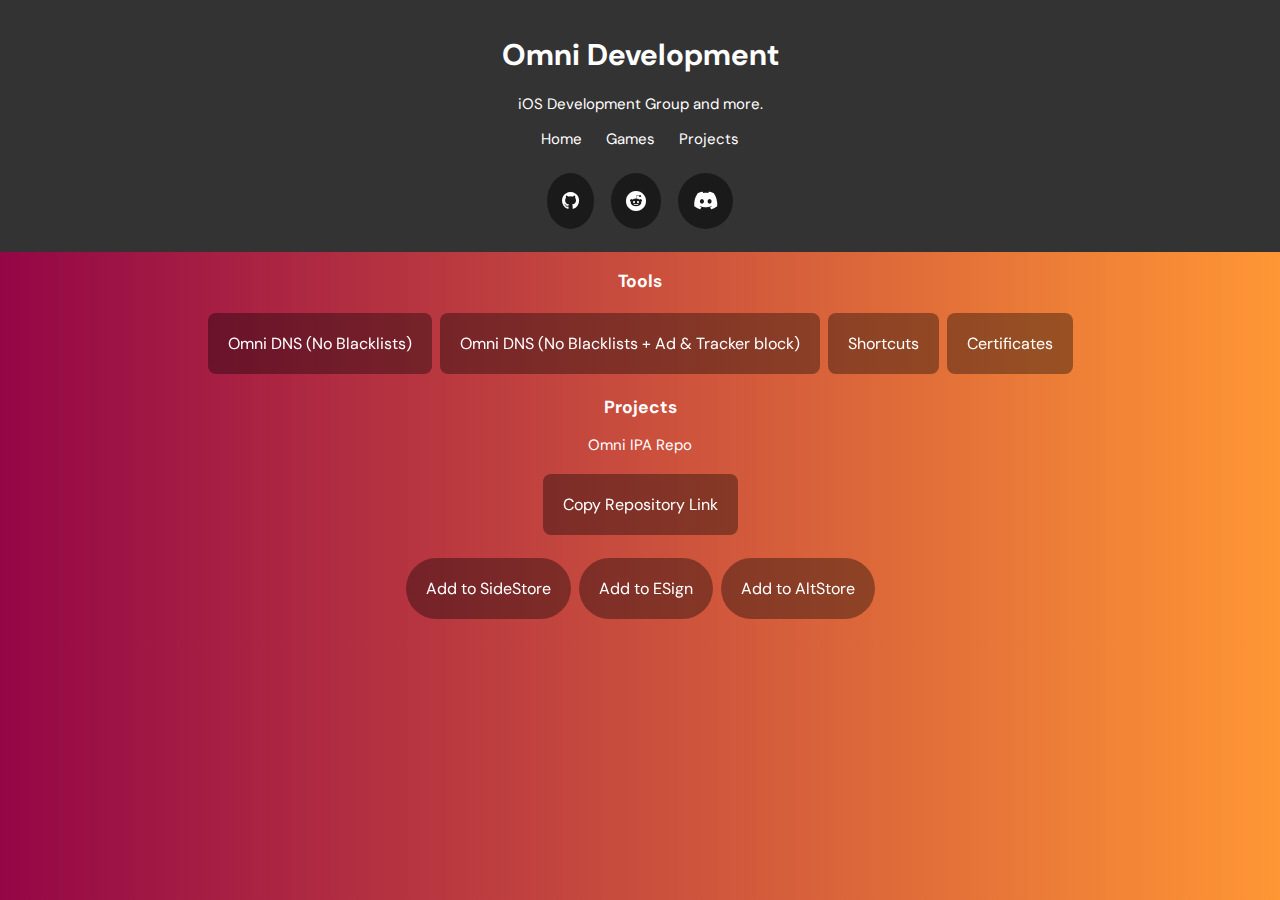
<file: index.html>
<!doctype html>
<html lang="en">
  <head>
    <meta charset="utf-8">
    <meta http-equiv="X-UA-Compatible" content="IE=edge">
    <meta name="viewport" content="width=device-width, initial-scale=1">
    <title>Omni Development</title>
    <link rel="stylesheet" href="styles.css">
    <link rel="icon" type="image/x-icon" href="/images/favicon.ico">
  </head>
  <link href='https://fonts.googleapis.com/css?family=Montserrat' rel='stylesheet'>
  <link rel="stylesheet" href="https://cdnjs.cloudflare.com/ajax/libs/font-awesome/6.0.0-beta3/css/all.min.css">
  <link rel="stylesheet" href="https://cdnjs.cloudflare.com/ajax/libs/font-awesome/4.7.0/css/font-awesome.min.css">
  <link rel="preconnect" href="https://fonts.googleapis.com">
  <link rel="preconnect" href="https://fonts.gstatic.com" crossorigin>
  <link href="https://fonts.googleapis.com/css2?family=DM+Sans:ital,opsz,wght@0,9..40,100..1000;1,9..40,100..1000&display=swap" rel="stylesheet">
  <style>

  /* width */
  ::-webkit-scrollbar {
  width: 10px;
  background: rgba(0, 0, 0, 0.8); 
}

.titletext {
        color: #ffffff;
        font-size:25px; 
      }

      .button:active {
  opacity: 0.9;
  transform: translateY(1px);
}

.esign {
    background-color: rgb(58, 183, 233)
  }
header {
  background-color: #333;
  color: #fff;
  padding: 15px 0;
  text-align: center;
}

nav ul {
  list-style: none;
  padding: 0;
}

nav ul li {
  display: inline;
  margin: 0 10px;
}

nav ul li a {
  color: #fff;
  text-decoration: none;
}



    
.button {
  background-color: #0000005b;
  border: none;
  color: rgb(255, 255, 255);
  padding: 20px;
  text-align: center;
  text-decoration: none;
  display: inline-block;
  font-size: 16px;
  margin: 4px 2px;
  cursor: pointer;
  transition: all 0.25s ease;
}

.button:hover {background-color: #000000;}

.button:active {
  opacity: 0.9;
  transform: translateY(1px);
}

.button1 {border-radius: 2px;}
.button2 {border-radius: 4px;}
.button3 {border-radius: 8px;}
.button4 {border-radius: 32px;}
.button5 {border-radius: 50%;}

.navbar {
            background-color: #333;
            overflow: hidden;
        }

        .navbar a {
            float: center;
            display: block;
            color: white;
            text-align: center;
            padding: 0px 20px;
            text-decoration: none;
            transition: background 0.3s;
        }

        .navbar .social-icons {
            float: center;
        }

        .navbar .social-icons a {
            padding: 0 10px;
        }

        .social-icons img {
            height: 20px;
            width: 20px;
        }
 
 span {
  text-shadow: 5px 10px 14px #000000;
}
  body {
      font-family: 'DM Sans';font-size: 15px;
  }

 .body2 {
  font-family: Arial, sans-serif;
  margin: 0;
  padding: 0;
  color: #333333;
  background-color: #f4f4f4;
}

  
  </style>
  </head>
  <body>
   <section id="top">
 <header>
  
        <h1>Omni Development</h1>
        <p>iOS Development Group and more.</p>
        <nav>
            <ul>
                <li><a href="index.html">Home</a></li>
                <li><a href="https://omni-development.github.io/Omni-Site/Games/games.html">Games</a></li>
                <li><a href="Other Projects/index.html">Projects</a></li>
            </ul>
          
        </nav>
    
        <div class="social-bar">
          <a href="https://github.com/Omni-Development" target="_blank" rel="noopener noreferrer" class="transparent float-on-hover"><i class="fa fa-github "></i></a>
          <a href="https://www.reddit.com/user/Omni-Development/" target="_blank" rel="noopener noreferrer" class="transparent float-on-hover"><i class="fa fa-reddit"></i></a>
          <a href="https://discord.gg/ywjKvfDMd3" target="_blank" rel="noopener noreferrer" class="transparent discord float-on-hover"><i class="fa fa-discord"></i></a>
        </div>
    </header>
 </section>
<p></p>
<h3>Tools</h3>
<a href="https://raw.githubusercontent.com/Omni-Development/Omni-DNS/refs/heads/main/OmniDNS.mobileconfig" target="_self" class="button button3 + float-on-hover">Omni DNS (No Blacklists)</a>
<a href="https://raw.githubusercontent.com/Omni-Development/Omni-DNS/refs/heads/main/OmniDNSAdblock.mobileconfig" target="_self" class="button button3 + float-on-hover">Omni DNS (No Blacklists + Ad & Tracker block)</a>
<a href="shortcuts.html" target="_self" class="button button3 + float-on-hover">Shortcuts</a>
<a href="certificates.html" target="_self" class="button button3 + float-on-hover">Certificates</a>
</a>
<h3>Projects</h3>
<p>Omni IPA Repo</p>
<a href="javascript:void(0);" onclick="copyRepoLink()" class="button + button3 + float-on-hover">Copy Repository Link</a>
<p></p>
<a href="sidestore://source?url=https://raw.githubusercontent.com/Omni-Development/The-Omni-Repository/refs/heads/main/app-repo.json" target="_self" class="button button4 + float-on-hover">Add to SideStore</a>
<a href="esign://addsource?url=https://raw.githubusercontent.com/Omni-Development/The-Omni-Repository/refs/heads/main/app-repo.json" target="_self" class="button button4 + float-on-hover">Add to ESign</a>
<a href="altstore://source?url=https://raw.githubusercontent.com/Omni-Development/The-Omni-Repository/refs/heads/main/app-repo.json" target="_self" class="button button4 + float-on-hover">Add to AltStore</a>
<h2></h2>
  </body>
  </div>

  <script>
    function copyRepoLink() {
       var textToCopy = `https://raw.githubusercontent.com/Omni-Development/The-Omni-Repository/refs/heads/main/app-repo.json`;
       var textarea = document.createElement("textarea");
       textarea.value = textToCopy;
       document.body.appendChild(textarea);
       textarea.select();
       document.execCommand("copy");
       document.body.removeChild(textarea);
       alert("Realmzers AltStore Source copied to clipboard!");
   }
   </script>
</html>
</file>
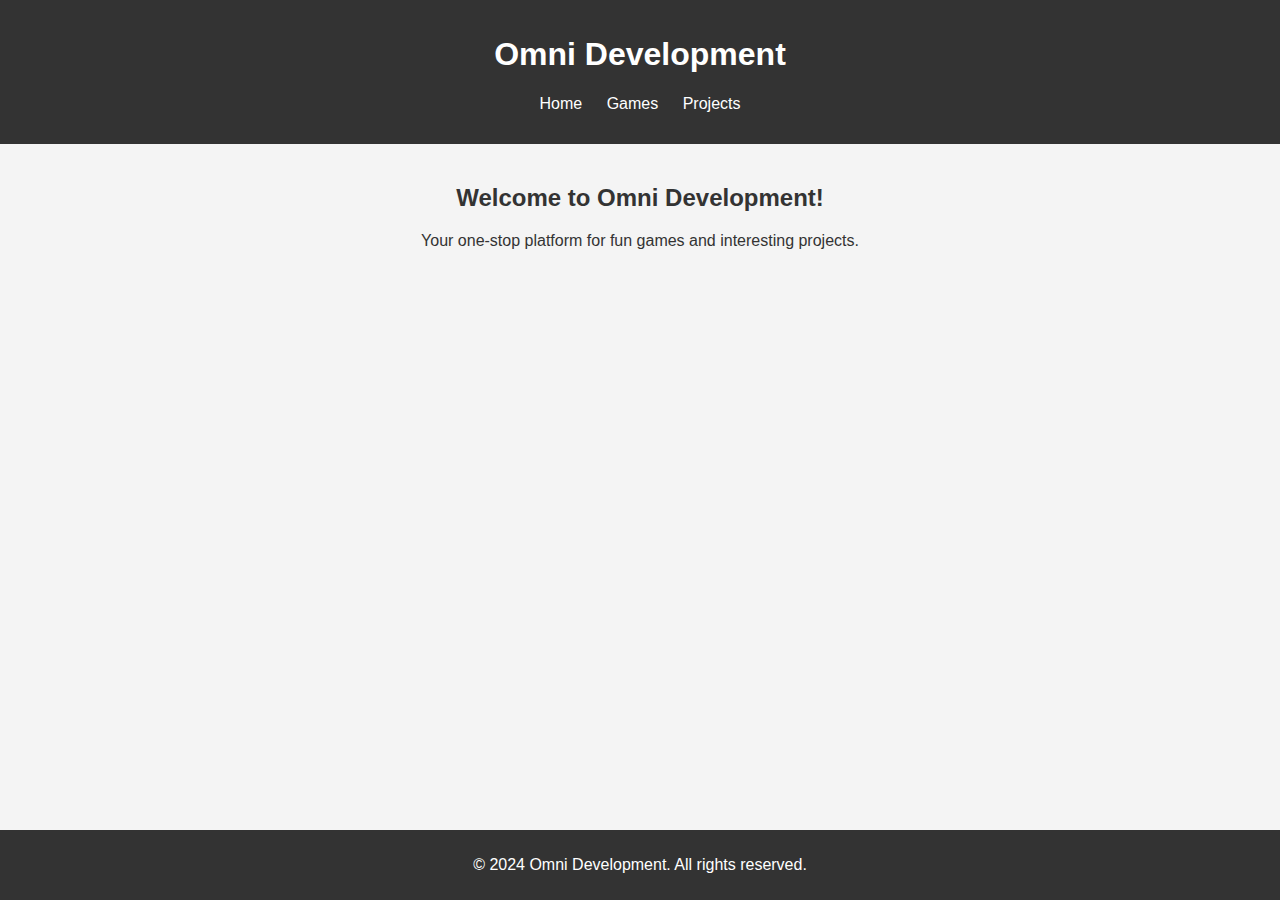
<file: Games/index.html>
<!DOCTYPE html>
<html lang="en">
<head>
    <meta charset="UTF-8">
    <meta name="viewport" content="width=device-width, initial-scale=1.0">
    <title>Omni Development</title>
    <link rel="stylesheet" href="style.css">
</head>
<body>
    <header>
        <h1>Omni Development</h1>
        <nav>
            <ul>
                <li><a href="index.html">Home</a></li>
                <li><a href="games.html">Games</a></li>
                <li><a href="Projects/index.html">Projects</a></li>
            </ul>
        </nav>
    </header>
    <main>
        <h2>Welcome to Omni Development!</h2>
        <p>Your one-stop platform for fun games and interesting projects.</p>
    </main>
    <footer>
        <p>&copy; 2024 Omni Development. All rights reserved.</p>
    </footer>
</body>
</html>
</file>
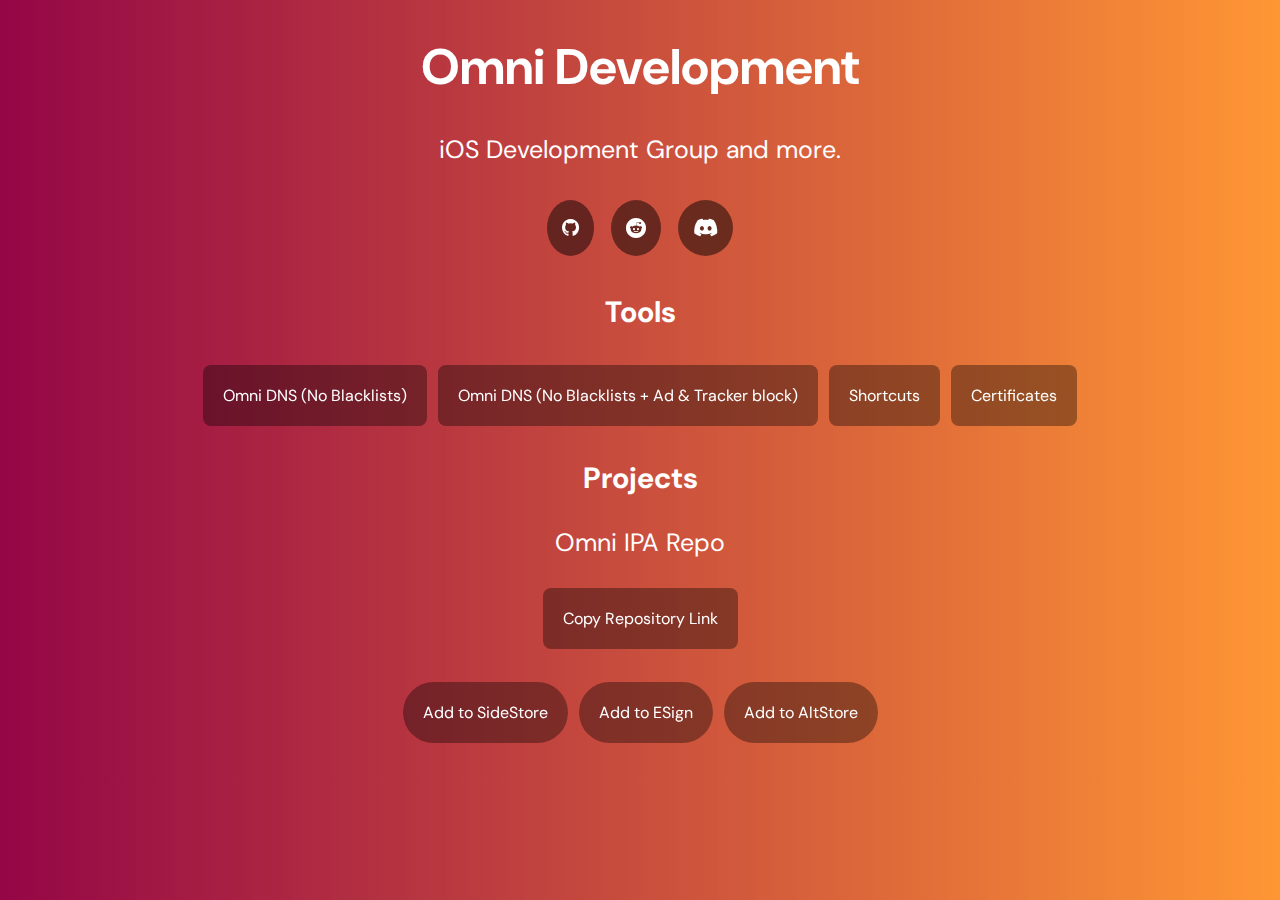
<file: Projects/omnidev.github.io-main/index.html>
<!doctype html>
<html lang="en">
  <head>
    <meta charset="utf-8">
    <meta http-equiv="X-UA-Compatible" content="IE=edge">
    <meta name="viewport" content="width=device-width, initial-scale=1">
    <title>Omni Development</title>
    <link rel="stylesheet" href="styles.css">
    <link rel="icon" type="image/x-icon" href="/images/favicon.ico">
  </head>
  <link href='https://fonts.googleapis.com/css?family=Montserrat' rel='stylesheet'>
  <link rel="stylesheet" href="https://cdnjs.cloudflare.com/ajax/libs/font-awesome/6.0.0-beta3/css/all.min.css">
  <link rel="stylesheet" href="https://cdnjs.cloudflare.com/ajax/libs/font-awesome/4.7.0/css/font-awesome.min.css">
  <link rel="preconnect" href="https://fonts.googleapis.com">
  <link rel="preconnect" href="https://fonts.gstatic.com" crossorigin>
  <link href="https://fonts.googleapis.com/css2?family=DM+Sans:ital,opsz,wght@0,9..40,100..1000;1,9..40,100..1000&display=swap" rel="stylesheet">
  <style>

  /* width */
  ::-webkit-scrollbar {
  width: 10px;
  background: rgba(0, 0, 0, 0.8); 
}

.titletext {
        color: #ffffff;
        font-size:25px; 
      }

      .button:active {
  opacity: 0.9;
  transform: translateY(1px);
}

.esign {
    background-color: rgb(58, 183, 233)
  }

.button {
  background-color: #0000005b;
  border: none;
  color: rgb(255, 255, 255);
  padding: 20px;
  text-align: center;
  text-decoration: none;
  display: inline-block;
  font-size: 16px;
  margin: 4px 2px;
  cursor: pointer;
  transition: all 0.25s ease;
}

.button:hover {background-color: #000000;}

.button:active {
  opacity: 0.9;
  transform: translateY(1px);
}

.button1 {border-radius: 2px;}
.button2 {border-radius: 4px;}
.button3 {border-radius: 8px;}
.button4 {border-radius: 32px;}
.button5 {border-radius: 50%;}

.navbar {
            background-color: #333;
            overflow: hidden;
        }

        .navbar a {
            float: center;
            display: block;
            color: white;
            text-align: center;
            padding: 0px 20px;
            text-decoration: none;
            transition: background 0.3s;
        }

        .navbar .social-icons {
            float: center;
        }

        .navbar .social-icons a {
            padding: 0 10px;
        }

        .social-icons img {
            height: 20px;
            width: 20px;
        }
 
 span {
  text-shadow: 5px 10px 14px #000000;
}
  body {
      font-family: 'DM Sans';font-size: 25px;
  }
  
  </style>
  </head>
  <body>
   <!-- <div class="navbar">
        <div class="social-bar">
            <a href="https://x.com/realmzerplus" target="_blank" rel="noopener noreferrer" class="twitter float-on-hover"><i class="fa fa-twitter"></i></a>
            <a href="https://github.com/Realmzer/Realmzer.github.io" target="_blank" rel="noopener noreferrer" class="github float-on-hover"><i class="fa fa-github "></i></a>
            <a href="https://discord.gg/9ArHTK64j6" target="_blank" rel="noopener noreferrer" class=" float-on-hover"><i class="fa fa-discord"></i></a>
          </div>
    </div>
  --> 
    <h1>Omni Development</h1>
    <p>iOS Development Group and more.</p>

    <div class="social-bar">
      <a href="https://github.com/Omni-Development" target="_blank" rel="noopener noreferrer" class="transparent float-on-hover"><i class="fa fa-github "></i></a>
      <a href="https://www.reddit.com/user/Omni-Development/" target="_blank" rel="noopener noreferrer" class="transparent float-on-hover"><i class="fa fa-reddit"></i></a>
      <a href="https://discord.gg/ywjKvfDMd3" target="_blank" rel="noopener noreferrer" class="transparent discord float-on-hover"><i class="fa fa-discord"></i></a>
    </div>
<p></p>
<h3>Tools</h3>
<a href="https://raw.githubusercontent.com/Omni-Development/Omni-DNS/refs/heads/main/OmniDNS.mobileconfig" target="_self" class="button button3 + float-on-hover">Omni DNS (No Blacklists)</a>
<a href="https://raw.githubusercontent.com/Omni-Development/Omni-DNS/refs/heads/main/OmniDNSAdblock.mobileconfig" target="_self" class="button button3 + float-on-hover">Omni DNS (No Blacklists + Ad & Tracker block)</a>
<a href="shortcuts.html" target="_self" class="button button3 + float-on-hover">Shortcuts</a>
<a href="certificates.html" target="_self" class="button button3 + float-on-hover">Certificates</a>
</a>
<h3>Projects</h3>
<p>Omni IPA Repo</p>
<a href="javascript:void(0);" onclick="copyRepoLink()" class="button + button3 + float-on-hover">Copy Repository Link</a>
<p></p>
<a href="sidestore://source?url=https://raw.githubusercontent.com/Omni-Development/The-Omni-Repository/refs/heads/main/app-repo.json" target="_self" class="button button4 + float-on-hover">Add to SideStore</a>
<a href="esign://addsource?url=https://raw.githubusercontent.com/Omni-Development/The-Omni-Repository/refs/heads/main/app-repo.json" target="_self" class="button button4 + float-on-hover">Add to ESign</a>
<a href="altstore://source?url=https://raw.githubusercontent.com/Omni-Development/The-Omni-Repository/refs/heads/main/app-repo.json" target="_self" class="button button4 + float-on-hover">Add to AltStore</a>
<h2></h2>
  </body>
  </div>

  <script>
    function copyRepoLink() {
       var textToCopy = `https://raw.githubusercontent.com/Omni-Development/The-Omni-Repository/refs/heads/main/app-repo.json`;
       var textarea = document.createElement("textarea");
       textarea.value = textToCopy;
       document.body.appendChild(textarea);
       textarea.select();
       document.execCommand("copy");
       document.body.removeChild(textarea);
       alert("Realmzers AltStore Source copied to clipboard!");
   }
   </script>
</html>
</file>
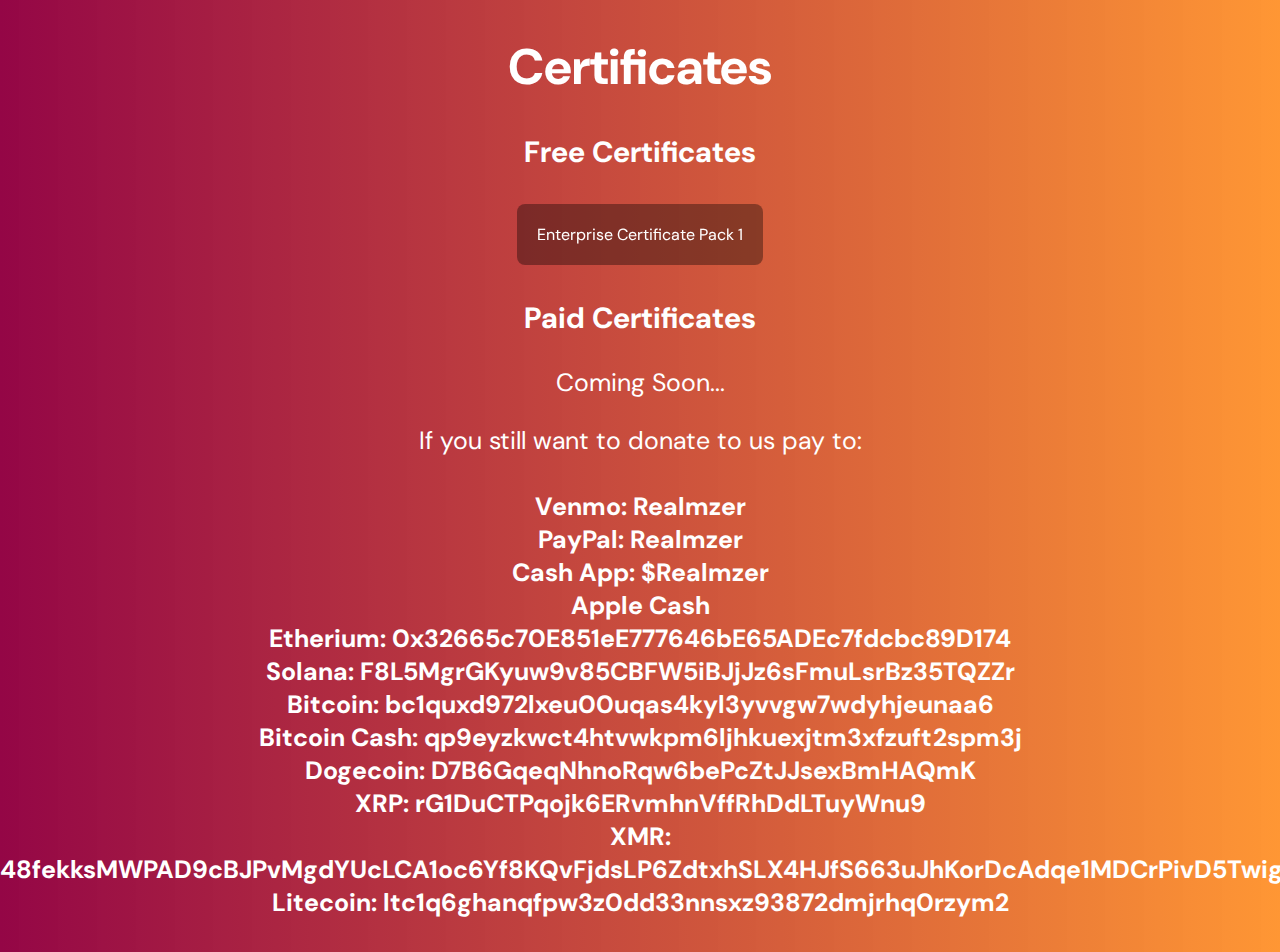
<file: certificates.html>
<!doctype html>
<html lang="en">
  <head>
    <meta charset="utf-8">
    <meta http-equiv="X-UA-Compatible" content="IE=edge">
    <meta name="viewport" content="width=device-width, initial-scale=1">
    <title>Realmzers Certificates</title>
    <link rel="stylesheet" href="styles.css">
    <link rel="icon" type="image/x-icon" href="/images/favicon.ico">
  </head>
  <link href='https://fonts.googleapis.com/css?family=Montserrat' rel='stylesheet'>
  <link rel="stylesheet" href="https://cdnjs.cloudflare.com/ajax/libs/font-awesome/6.0.0-beta3/css/all.min.css">
  <link rel="stylesheet" href="https://cdnjs.cloudflare.com/ajax/libs/font-awesome/4.7.0/css/font-awesome.min.css">
  <link rel="preconnect" href="https://fonts.googleapis.com">
  <link rel="preconnect" href="https://fonts.gstatic.com" crossorigin>
  <link href="https://fonts.googleapis.com/css2?family=DM+Sans:ital,opsz,wght@0,9..40,100..1000;1,9..40,100..1000&display=swap" rel="stylesheet">
  <style>

  /* width */
  ::-webkit-scrollbar {
  width: 10px;
  background: rgba(0, 0, 0, 0.8); 
}

.titletext {
        color: #ffffff;
        font-size:25px; 
      }

      .button:active {
  opacity: 0.9;
  transform: translateY(1px);
}

.esign {
    background-color: rgb(58, 183, 233)
  }

.button {
  background-color: #0000005b;
  border: none;
  color: rgb(255, 255, 255);
  padding: 20px;
  text-align: center;
  text-decoration: none;
  display: inline-block;
  font-size: 16px;
  margin: 4px 2px;
  cursor: pointer;
  transition: all 0.25s ease;
}

.button:hover {background-color: #000000;}

.button:active {
  opacity: 0.9;
  transform: translateY(1px);
}

.button1 {border-radius: 2px;}
.button2 {border-radius: 4px;}
.button3 {border-radius: 8px;}
.button4 {border-radius: 32px;}
.button5 {border-radius: 50%;}

.navbar {
            background-color: #333;
            overflow: hidden;
        }

        .navbar a {
            float: center;
            display: block;
            color: white;
            text-align: center;
            padding: 0px 20px;
            text-decoration: none;
            transition: background 0.3s;
        }

        .navbar .social-icons {
            float: center;
        }

        .navbar .social-icons a {
            padding: 0 10px;
        }

        .social-icons img {
            height: 20px;
            width: 20px;
        }
 
 span {
  text-shadow: 5px 10px 14px #000000;
}
  body {
      font-family: 'DM Sans';font-size: 25px;
  }
  
  </style>
  </head>
  <body>
   <!-- <div class="navbar">
        <div class="social-bar">
            <a href="https://x.com/realmzerplus" target="_blank" rel="noopener noreferrer" class="twitter float-on-hover"><i class="fa fa-twitter"></i></a>
            <a href="https://github.com/Realmzer/Realmzer.github.io" target="_blank" rel="noopener noreferrer" class="github float-on-hover"><i class="fa fa-github "></i></a>
            <a href="https://discord.gg/9ArHTK64j6" target="_blank" rel="noopener noreferrer" class=" float-on-hover"><i class="fa fa-discord"></i></a>
          </div>
    </div>
  --> 
    <h1>Certificates</h1>
<p></p>
<h3>Free Certificates</h3>
<a href="https://storage.omnidev.org/Certificate_Pack-me.zip" target="_self" class="button button3 + float-on-hover">Enterprise Certificate Pack 1</a>
<p></p>    
<h3>Paid Certificates</h3>
<P>Coming Soon...</P>
<p>If you still want to donate to us pay to:</p>
<h4>
  Venmo: Realmzer 
  <br>
  PayPal: Realmzer
  <br>
  Cash App: $Realmzer
  <br>
  Apple Cash
  <br>
  Etherium: 0x32665c70E851eE777646bE65ADEc7fdcbc89D174
  <br>
  Solana: F8L5MgrGKyuw9v85CBFW5iBJjJz6sFmuLsrBz35TQZZr
  <br>
  Bitcoin: bc1quxd972lxeu00uqas4kyl3yvvgw7wdyhjeunaa6
  <br>
  Bitcoin Cash: qp9eyzkwct4htvwkpm6ljhkuexjtm3xfzuft2spm3j
  <br>
  Dogecoin: D7B6GqeqNhnoRqw6bePcZtJJsexBmHAQmK
  <br>
  XRP: rG1DuCTPqojk6ERvmhnVffRhDdLTuyWnu9
  <br>
  XMR: 48fekksMWPAD9cBJPvMgdYUcLCA1oc6Yf8KQvFjdsLP6ZdtxhSLX4HJfS663uJhKorDcAdqe1MDCrPivD5Twigge2MYAA3T
  <br>
  Litecoin: ltc1q6ghanqfpw3z0dd33nnsxz93872dmjrhq0rzym2</h4>
  </body>
  </div>
</html>
</file>
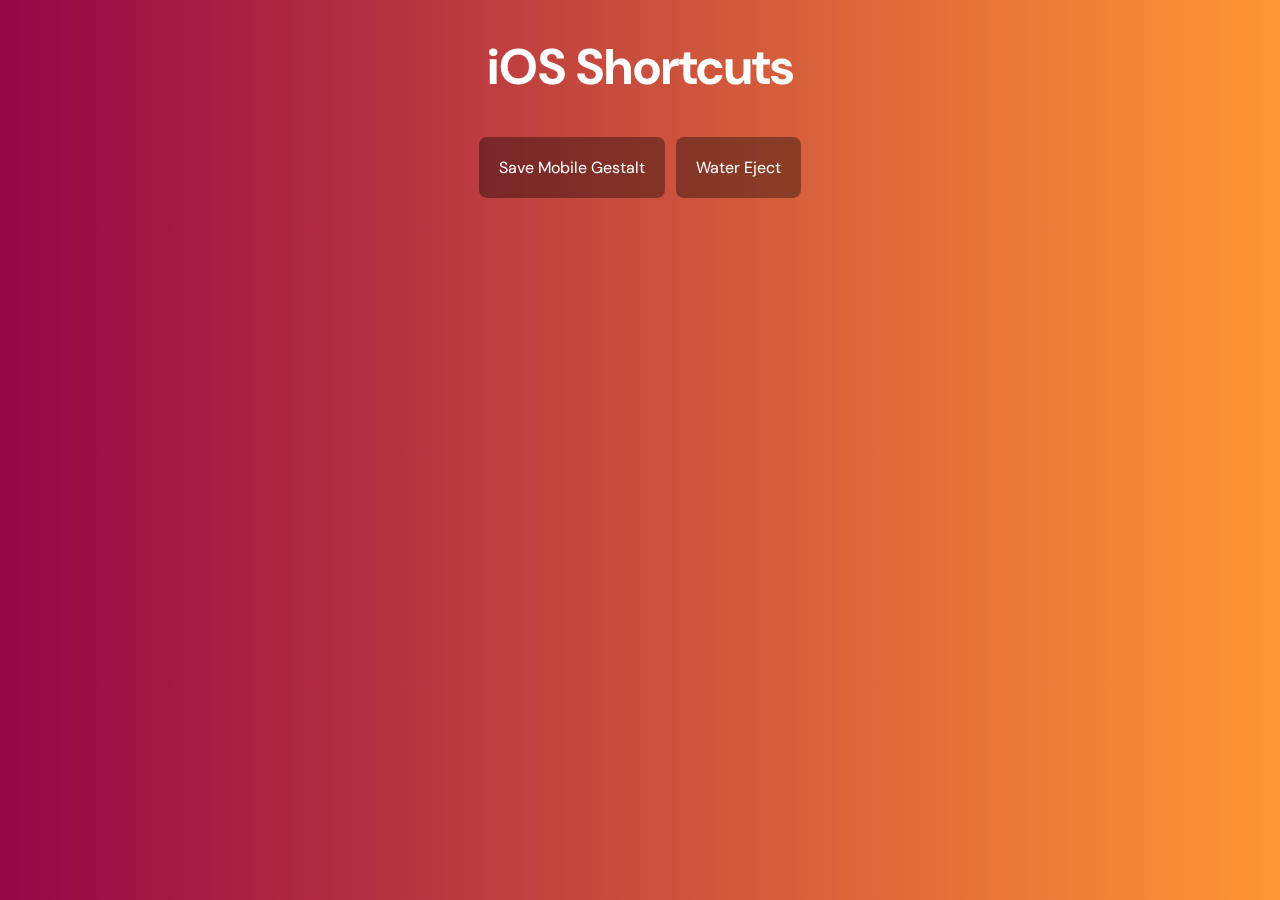
<file: shortcuts.html>
<!doctype html>
<html lang="en">
  <head>
    <meta charset="utf-8">
    <meta http-equiv="X-UA-Compatible" content="IE=edge">
    <meta name="viewport" content="width=device-width, initial-scale=1">
    <title>Realmzers Certificates</title>
    <link rel="stylesheet" href="styles.css">
    <link rel="icon" type="image/x-icon" href="/images/favicon.ico">
  </head>
  <link href='https://fonts.googleapis.com/css?family=Montserrat' rel='stylesheet'>
  <link rel="stylesheet" href="https://cdnjs.cloudflare.com/ajax/libs/font-awesome/6.0.0-beta3/css/all.min.css">
  <link rel="stylesheet" href="https://cdnjs.cloudflare.com/ajax/libs/font-awesome/4.7.0/css/font-awesome.min.css">
  <link rel="preconnect" href="https://fonts.googleapis.com">
  <link rel="preconnect" href="https://fonts.gstatic.com" crossorigin>
  <link href="https://fonts.googleapis.com/css2?family=DM+Sans:ital,opsz,wght@0,9..40,100..1000;1,9..40,100..1000&display=swap" rel="stylesheet">
  <style>

  /* width */
  ::-webkit-scrollbar {
  width: 10px;
  background: rgba(0, 0, 0, 0.8); 
}

.titletext {
        color: #ffffff;
        font-size:25px; 
      }

      .button:active {
  opacity: 0.9;
  transform: translateY(1px);
}

.esign {
    background-color: rgb(58, 183, 233)
  }

.button {
  background-color: #0000005b;
  border: none;
  color: rgb(255, 255, 255);
  padding: 20px;
  text-align: center;
  text-decoration: none;
  display: inline-block;
  font-size: 16px;
  margin: 4px 2px;
  cursor: pointer;
  transition: all 0.25s ease;
}

.button:hover {background-color: #000000;}

.button:active {
  opacity: 0.9;
  transform: translateY(1px);
}

.button1 {border-radius: 2px;}
.button2 {border-radius: 4px;}
.button3 {border-radius: 8px;}
.button4 {border-radius: 32px;}
.button5 {border-radius: 50%;}

.navbar {
            background-color: #333;
            overflow: hidden;
        }

        .navbar a {
            float: center;
            display: block;
            color: white;
            text-align: center;
            padding: 0px 20px;
            text-decoration: none;
            transition: background 0.3s;
        }

        .navbar .social-icons {
            float: center;
        }

        .navbar .social-icons a {
            padding: 0 10px;
        }

        .social-icons img {
            height: 20px;
            width: 20px;
        }
 
 span {
  text-shadow: 5px 10px 14px #000000;
}
  body {
      font-family: 'DM Sans';font-size: 25px;
  }
  
  </style>
  </head>
  <body>
   <!-- <div class="navbar">
        <div class="social-bar">
            <a href="https://x.com/realmzerplus" target="_blank" rel="noopener noreferrer" class="twitter float-on-hover"><i class="fa fa-twitter"></i></a>
            <a href="https://github.com/Realmzer/Realmzer.github.io" target="_blank" rel="noopener noreferrer" class="github float-on-hover"><i class="fa fa-github "></i></a>
            <a href="https://discord.gg/9ArHTK64j6" target="_blank" rel="noopener noreferrer" class=" float-on-hover"><i class="fa fa-discord"></i></a>
          </div>
    </div>
  --> 
    <h1>iOS Shortcuts</h1>
<p></p>
<a href="https://www.icloud.com/shortcuts/47293202ad27414aa21d0f44f2e6522f" target="_self" class="button button3 + float-on-hover">Save Mobile Gestalt</a>
<a href="https://www.icloud.com/shortcuts/c3be578dfcf941d1ac59af71d311958d" target="_self" class="button button3 + float-on-hover">Water Eject</a>
<p></p>    
  </body>
  </div>
</html>
</file>
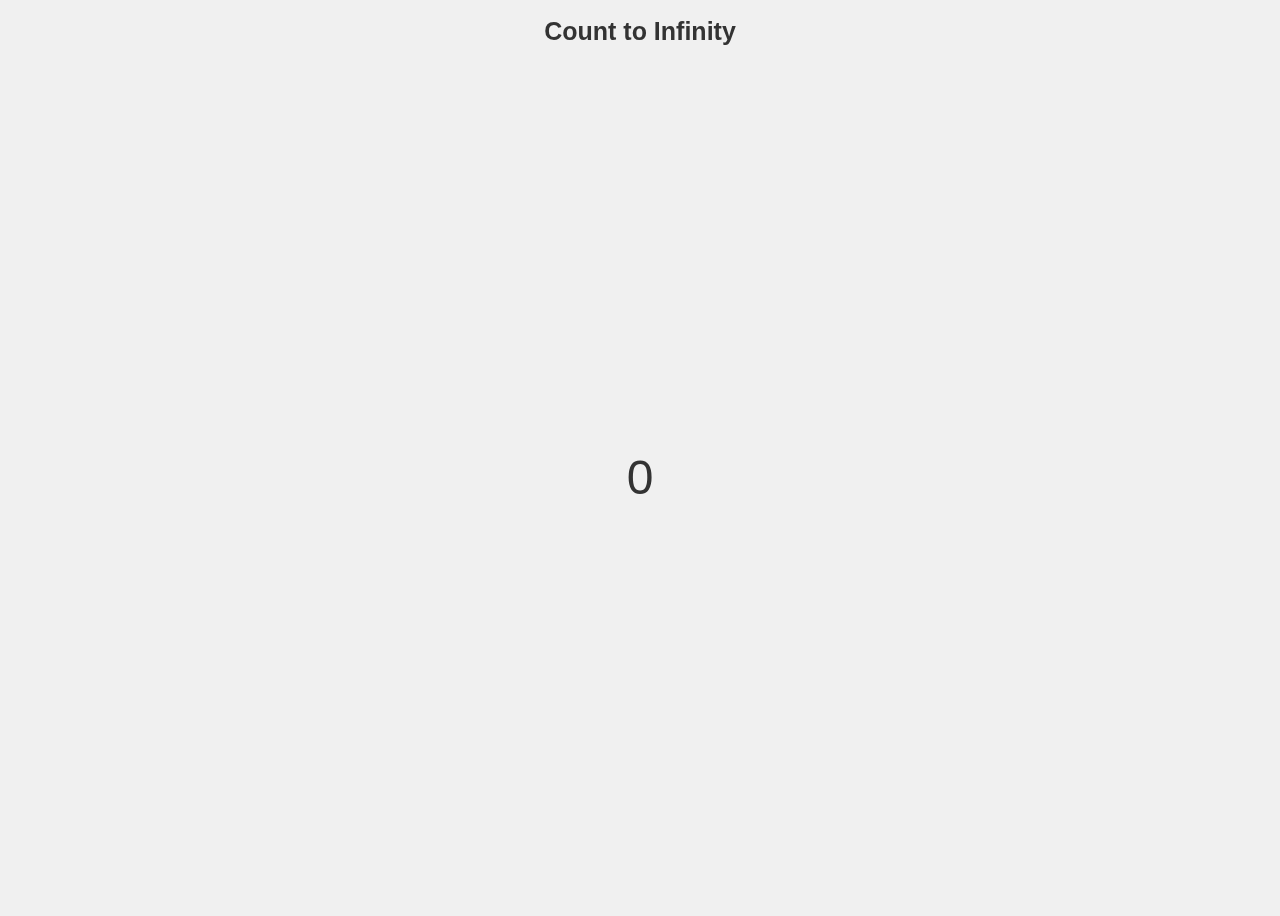
<file: Games/infinity.html>
<!DOCTYPE html>
<html lang="en">
<head>
    <meta charset="UTF-8">
    <meta name="viewport" content="width=device-width, initial-scale=1.0">
    <title>Count to Infinity Game</title>
    <style>
        body {
            font-family: Arial, sans-serif;
            display: flex;
            justify-content: center;
            align-items: center;
            height: 100vh;
            background-color: #f0f0f0;
        }
        #counter {
            font-size: 48px;
            color: #333;
            position: fixed; /* Make the counter fixed */
            top: 50%; /* Position it at the top */
            left: 50%; /* Center horizontally */
            transform: translateX(-50%); /* Adjust for centering */
        }
        h1 {
            position: fixed;
            top: 0;
            left: 50%;
            transform: translateX(-50%);
            font-size: 25px;
            color: #333;
        }
    </style>
</head>
<body>
    <h1>Count to Infinity</h1>
    <div id="counter">0</div>

    <script>
        let count = 0;

        function updateCounter() {
            count++;
            document.getElementById('counter').textContent = count;
        }

        setInterval(updateCounter,1000); // Update every 1000 milliseconds (1 seconds)
    </script>
</body>
</html>
</file>
<file: styles.css>
body{
    margin: 0;
    background: linear-gradient(to right, #940646, #ff8716de);
    text-align: center;
    background-filter: blur(10px);
    }
    
p{
   color:white
}
h4{
  color:white
}

h3{
  color:white
}

h2{
    color:white

}

h1{
    color:white
}

    .float-on-hover {
        display: inline-block;
        vertical-align: middle;
        -webkit-transform: perspective(1px) translateZ(0);
        transform: perspective(1px) translateZ(0);
        box-shadow: 0 0 1px rgba(0, 0, 0, 0);
        -webkit-transition-duration: 0.3s;
        transition-duration: 0.3s;
        -webkit-transition-property: transform;
        transition-property: transform;
        -webkit-transition-timing-function: ease-out;
        transition-timing-function: ease-out;
      }
      .float-on-hover:hover, .float-on-hover:focus, .float-on-hover:active {
        -webkit-transform: translateY(-1.5px);
        transform: translateY(-1.5px);
      }

      .topnav {
        background-color: #000000;
        overflow: hidden;
        opacity: .8;
      }
      
      /* Style the links inside the navigation bar */
      .topnav a {
        float: left;
        color: #f2f2f2;
        text-align: center;
        padding: 14px 16px;
        text-decoration: none;
        font-size: 2px;
        -moz-transition: all .5s ease-in;
        -o-transition: all .5s ease-in;
        -webkit-transition: all .5s ease-in;
        transition: all .5s ease-in;
        background: #000000; 
        padding: 20px;
      }
      
      /* Change the color of links on hover */
      .topnav a:hover {
        background-color: #ddd;
        color: black;
      }
      
      /* Add a color to the active/current link */
      .topnav a.active {
        background-color: #04AA6D;
        color: white;
      }

      .social-bar {
        display: flex;
        justify-content: center;
        align-items: center;
      }
      
       .social-bar a {
        display: inline;
        text-align: center;
        padding: 15px;
        transition: all 0.3s ease;
        color: white;
        font-size: 20px;
        border-radius: 50%;
        -webkit-backdrop-filter: blur(5px);
        backdrop-filter: blur(25px);
      }
       
      .social-bar a:hover {
        background-color: rgb(6, 1, 1);
      }
      
      .twitter {
        background: #11bcff;
        margin: 20px;
      }
      
      .youtube {
        background: red;
        margin: 20px;
      }
    
      .github {
        background: rgb(140, 0, 255);
        margin: 20px;
      }
      
      .reddit {
        background: rgb(255, 69, 0);
        margin: 20px;
      }
    
      .twitch {
        background: rgb(169, 112, 255);
        margin: 20px;
      }
    
      .esign {
        background-color: rgb(58, 183, 233)
      }
    
      .discord {
        margin: 8px;
        padding: 15px;
      }
    
      .tele {
        background-color: rgb(55, 175, 223)
      }

      .transparent {
        background-color: rgba(0, 0, 0, 0.486);
        margin: 8.5px;
      }


    
    .discord-btn:hover {
        color: #fff;
    }    

@import url('top.css');
</file>
<file: Games/style.css>
body {
  font-family: Arial, sans-serif;
  margin: 0;
  padding: 0;
  color: #333;
  background-color: #f4f4f4;
}

header {
  background-color: #333;
  color: #fff;
  padding: 15px 0;
  text-align: center;
}

nav ul {
  list-style: none;
  padding: 0;
}

nav ul li {
  display: inline;
  margin: 0 10px;
}

nav ul li a {
  color: #fff;
  text-decoration: none;
}

main {
  padding: 20px;
  text-align: center;
}

footer {
  background-color: #333;
  color: #fff;
  text-align: center;
  padding: 10px 0;
  position: fixed;
  width: 100%;
  bottom: 0;
}
</file>
<file: Projects/omnidev.github.io-main/styles.css>
body{
    margin: 0;
    background: linear-gradient(to right, #940646, #ff8716de);
    text-align: center;
    background-filter: blur(10px);
    }
    
p{
   color:white
}
h4{
  color:white
}

h3{
  color:white
}

h2{
    color:white

}

h1{
    color:white
}

    .float-on-hover {
        display: inline-block;
        vertical-align: middle;
        -webkit-transform: perspective(1px) translateZ(0);
        transform: perspective(1px) translateZ(0);
        box-shadow: 0 0 1px rgba(0, 0, 0, 0);
        -webkit-transition-duration: 0.3s;
        transition-duration: 0.3s;
        -webkit-transition-property: transform;
        transition-property: transform;
        -webkit-transition-timing-function: ease-out;
        transition-timing-function: ease-out;
      }
      .float-on-hover:hover, .float-on-hover:focus, .float-on-hover:active {
        -webkit-transform: translateY(-1.5px);
        transform: translateY(-1.5px);
      }

      .topnav {
        background-color: #000000;
        overflow: hidden;
        opacity: .8;
      }
      
      /* Style the links inside the navigation bar */
      .topnav a {
        float: left;
        color: #f2f2f2;
        text-align: center;
        padding: 14px 16px;
        text-decoration: none;
        font-size: 17px;
        -moz-transition: all .5s ease-in;
        -o-transition: all .5s ease-in;
        -webkit-transition: all .5s ease-in;
        transition: all .5s ease-in;
        background: #000000; 
        padding: 20px;
      }
      
      /* Change the color of links on hover */
      .topnav a:hover {
        background-color: #ddd;
        color: black;
      }
      
      /* Add a color to the active/current link */
      .topnav a.active {
        background-color: #04AA6D;
        color: white;
      }

      .social-bar {
        display: flex;
        justify-content: center;
        align-items: center;
      }
      
       .social-bar a {
        display: inline;
        text-align: center;
        padding: 15px;
        transition: all 0.3s ease;
        color: white;
        font-size: 20px;
        border-radius: 50%;
        -webkit-backdrop-filter: blur(5px);
        backdrop-filter: blur(25px);
      }
       
      .social-bar a:hover {
        background-color: rgb(6, 1, 1);
      }
      
      .twitter {
        background: #11bcff;
        margin: 20px;
      }
      
      .youtube {
        background: red;
        margin: 20px;
      }
    
      .github {
        background: rgb(140, 0, 255);
        margin: 20px;
      }
      
      .reddit {
        background: rgb(255, 69, 0);
        margin: 20px;
      }
    
      .twitch {
        background: rgb(169, 112, 255);
        margin: 20px;
      }
    
      .esign {
        background-color: rgb(58, 183, 233)
      }
    
      .discord {
        margin: 8px;
        padding: 15px;
      }
    
      .tele {
        background-color: rgb(55, 175, 223)
      }

      .transparent {
        background-color: rgba(0, 0, 0, 0.486);
        margin: 8.5px;
      }


    
    .discord-btn:hover {
        color: #fff;
    }
</file>
